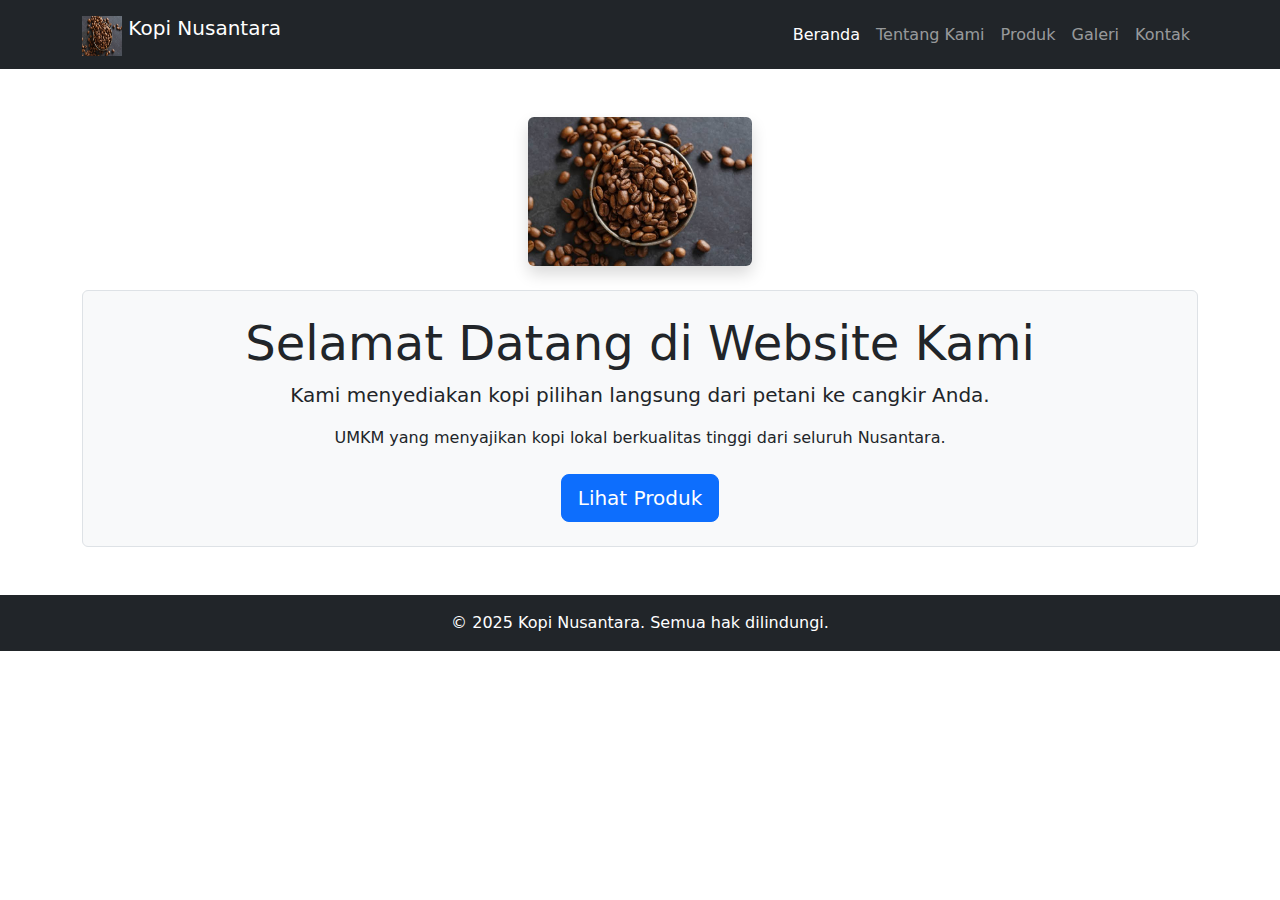
<file: index.html>
<!DOCTYPE html>
<html lang="id">
  <head>
    <meta charset="UTF-8" />
    <meta name="viewport" content="width=device-width, initial-scale=1.0" />
    <title>Profil UMKM - Kopi Nusantara</title>
    <link href="https://cdn.jsdelivr.net/npm/bootstrap@5.3.8/dist/css/bootstrap.min.css" rel="stylesheet">
    </head>
  <body>
    
    <nav class="navbar navbar-expand-lg navbar-dark bg-dark sticky-top">
      <div class="container">
        <a class="navbar-brand" href="#">
          <img src="images/logo.png" alt="Logo UMKM" width="40" height="40" class="d-inline-block align-text-top"/> Kopi Nusantara
        </a>
        <button class="navbar-toggler" type="button" data-bs-toggle="collapse" data-bs-target="#navbarNav">
          <span class="navbar-toggler-icon"></span>
        </button>
        <div class="collapse navbar-collapse" id="navbarNav">
          <ul class="navbar-nav ms-auto">
            <li class="nav-item"><a class="nav-link active" href="index.html">Beranda</a></li>
            <li class="nav-item"><a class="nav-link" href="tentang.html">Tentang Kami</a></li>
            <li class="nav-item"><a class="nav-link" href="produk.html">Produk</a></li>
            <li class="nav-item"><a class="nav-link" href="galeri.html">Galeri</a></li>
            <li class="nav-item"><a class="nav-link" href="kontak.html">Kontak</a></li>
          </ul>
        </div>
      </div>
    </nav>

    <main class="container my-5 text-center">
      <img src="images/banner.jpg" alt="Kopi Nusantara" class="img-fluid rounded mb-4 shadow" style="max-height: 400px; width: 20%; object-fit: cover;" />
      
      <section class="p-4 bg-light rounded border">
        <h2 class="display-5">Selamat Datang di Website Kami</h2>
        <p class="lead">Kami menyediakan kopi pilihan langsung dari petani ke cangkir Anda.</p>
        <p>UMKM yang menyajikan kopi lokal berkualitas tinggi dari seluruh Nusantara.</p>
        <a href="produk.html" class="btn btn-primary btn-lg mt-2">Lihat Produk</a>
      </section>
    </main>

    <footer class="bg-dark text-white text-center py-3 mt-auto">
      <div class="container">
        <p class="mb-0">&copy; 2025 Kopi Nusantara. Semua hak dilindungi.</p>
      </div>
    </footer>

    <script src="https://code.jquery.com/jquery-3.7.1.min.js"></script>
    <script src="https://cdn.jsdelivr.net/npm/bootstrap@5.3.8/dist/js/bootstrap.bundle.min.js"></script>
    <script src="script.js"></script>
  </body>
</html>
</file>
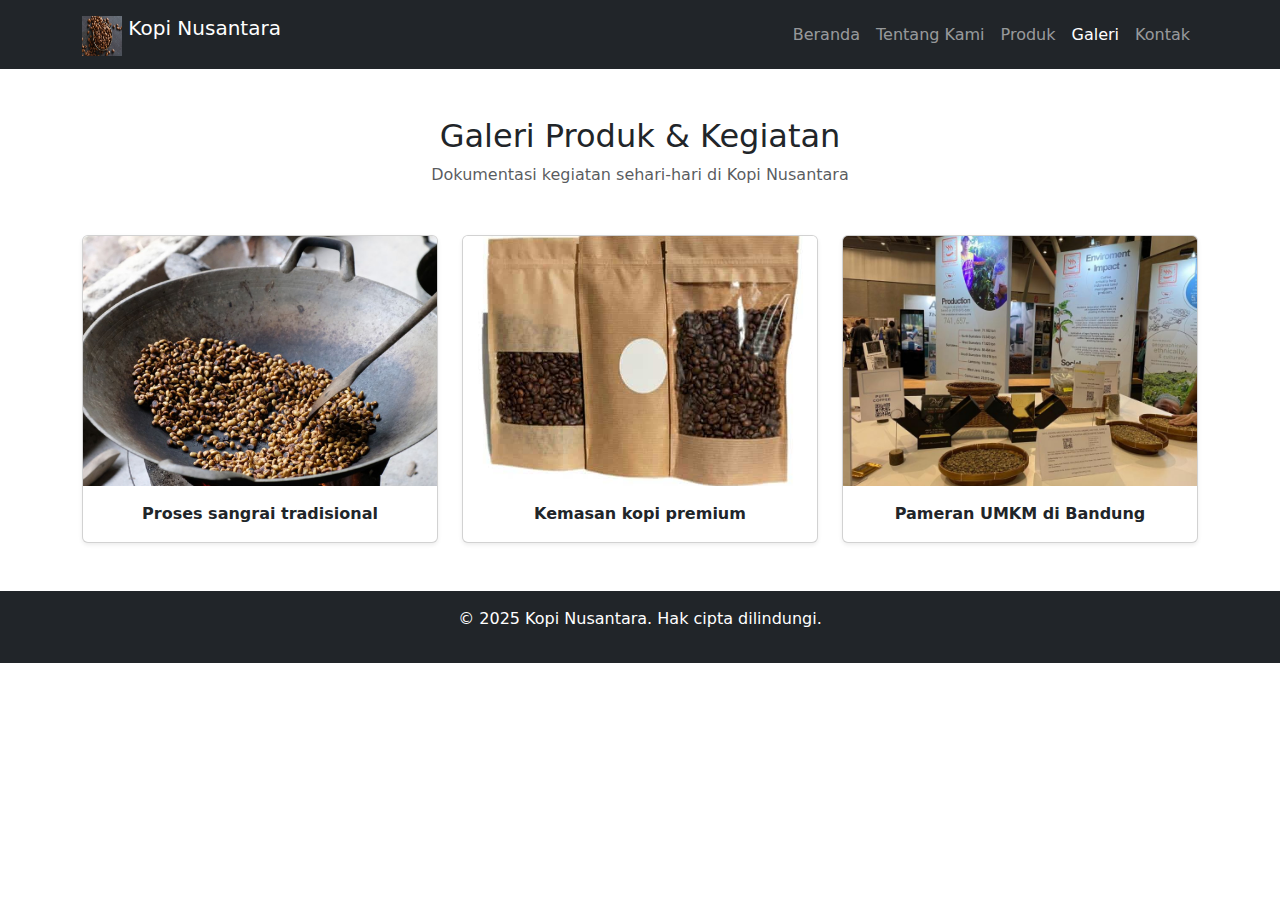
<file: galeri.html>
<!DOCTYPE html>
<html lang="id">
  <head>
    <meta charset="UTF-8" />
    <meta name="viewport" content="width=device-width, initial-scale=1.0" />
    <title>Galeri - Kopi Nusantara</title>
    <link href="https://cdn.jsdelivr.net/npm/bootstrap@5.3.0/dist/css/bootstrap.min.css" rel="stylesheet">
  </head>
  <body>
    
    <nav class="navbar navbar-expand-lg navbar-dark bg-dark sticky-top">
      <div class="container">
        <a class="navbar-brand" href="#">
          <img src="images/logo.png" alt="Logo UMKM" width="40" height="40" class="d-inline-block align-text-top"/> Kopi Nusantara
        </a>
        <button class="navbar-toggler" type="button" data-bs-toggle="collapse" data-bs-target="#navbarNav">
          <span class="navbar-toggler-icon"></span>
        </button>
        <div class="collapse navbar-collapse" id="navbarNav">
          <ul class="navbar-nav ms-auto">
            <li class="nav-item"><a class="nav-link" href="index.html">Beranda</a></li>
            <li class="nav-item"><a class="nav-link" href="tentang.html">Tentang Kami</a></li>
            <li class="nav-item"><a class="nav-link" href="produk.html">Produk</a></li>
            <li class="nav-item"><a class="nav-link active" href="galeri.html">Galeri</a></li>
            <li class="nav-item"><a class="nav-link" href="kontak.html">Kontak</a></li>
          </ul>
        </div>
      </div>
    </nav>

    <main class="container my-5">
      <div class="text-center mb-5">
        <h2>Galeri Produk & Kegiatan</h2>
        <p class="text-muted">Dokumentasi kegiatan sehari-hari di Kopi Nusantara</p>
      </div>

      <section class="row g-4">
        
        <div class="col-md-4">
            <div class="card h-100 shadow-sm">
                <img src="images/galeri1.jpg" class="card-img-top" alt="Proses sangrai kopi" style="height: 250px; object-fit: cover;" />
                <div class="card-body">
                    <p class="card-text text-center fw-bold">Proses sangrai tradisional</p>
                </div>
            </div>
        </div>

        <div class="col-md-4">
            <div class="card h-100 shadow-sm">
                <img src="images/galeri2.jpg" class="card-img-top" alt="Kemasan produk kopi" style="height: 250px; object-fit: cover;" />
                <div class="card-body">
                    <p class="card-text text-center fw-bold">Kemasan kopi premium</p>
                </div>
            </div>
        </div>

        <div class="col-md-4">
            <div class="card h-100 shadow-sm">
                <img src="images/galeri3.jpg" class="card-img-top" alt="Stand UMKM pameran" style="height: 250px; object-fit: cover;" />
                <div class="card-body">
                    <p class="card-text text-center fw-bold">Pameran UMKM di Bandung</p>
                </div>
            </div>
        </div>
      </section>
    </main>

    <footer class="bg-dark text-white text-center py-3 mt-auto">
      <p>&copy; 2025 Kopi Nusantara. Hak cipta dilindungi.</p>
    </footer>

    <script src="https://code.jquery.com/jquery-3.6.0.min.js"></script>
    <script src="https://cdn.jsdelivr.net/npm/bootstrap@5.3.0/dist/js/bootstrap.bundle.min.js"></script>
  </body>
</html>
</file>
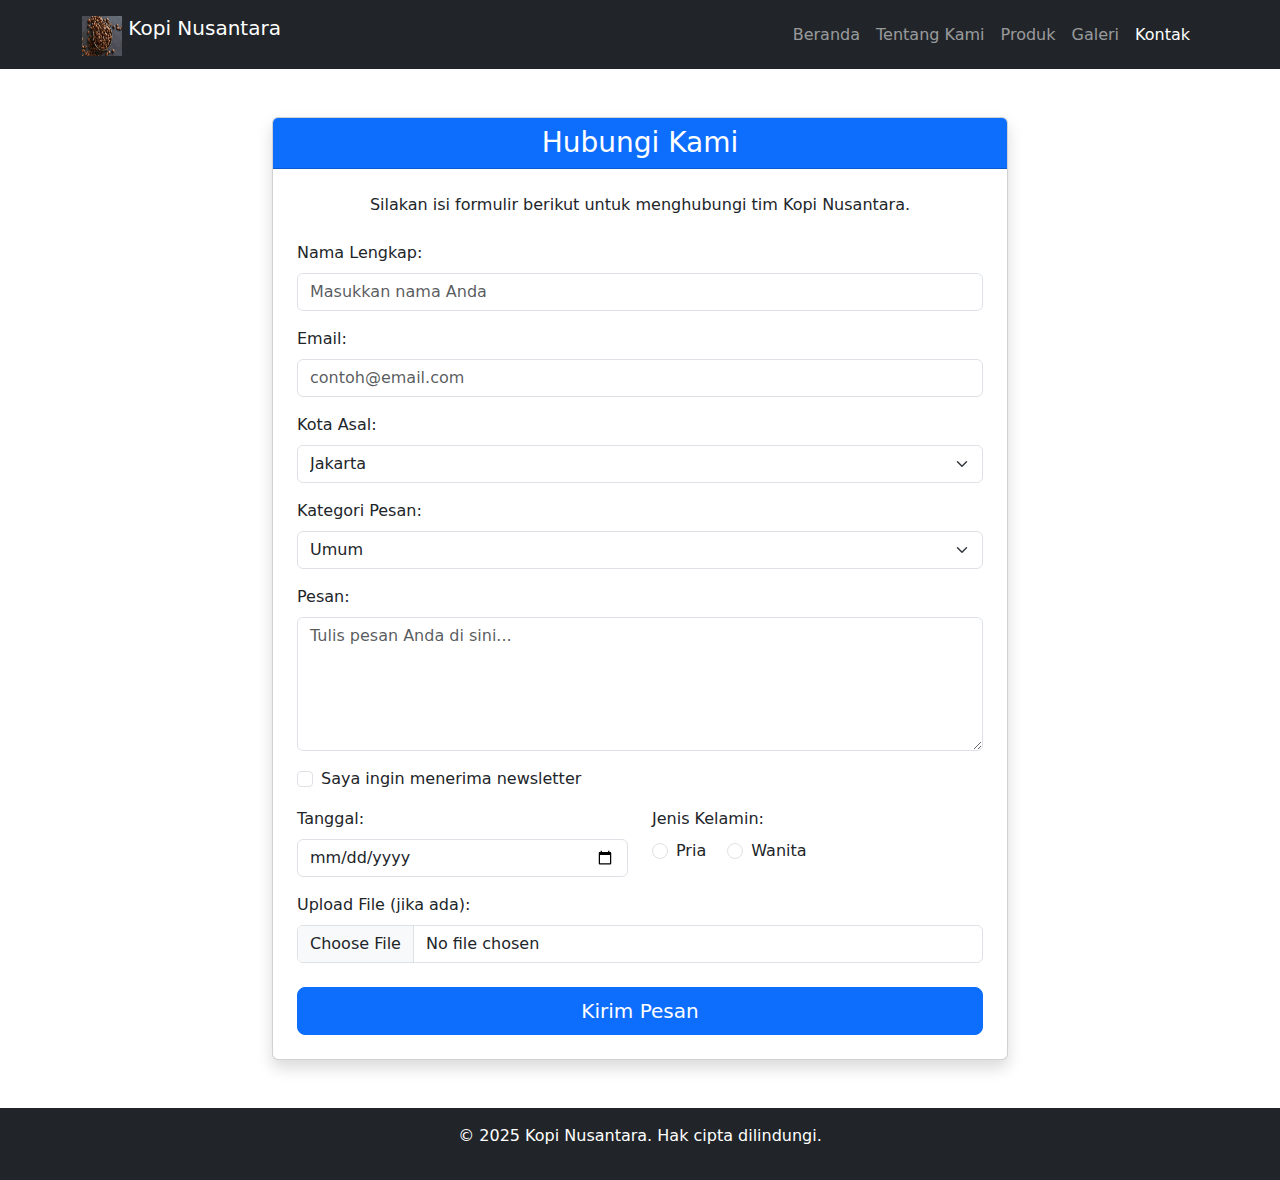
<file: kontak.html>
<!DOCTYPE html>
<html lang="id">
<head>
    <meta charset="UTF-8" />
    <meta name="viewport" content="width=device-width, initial-scale=1.0" />
    <title>Kontak - Kopi Nusantara</title>
    <link href="https://cdn.jsdelivr.net/npm/bootstrap@5.3.0/dist/css/bootstrap.min.css" rel="stylesheet">
</head>
<body>
    
    <nav class="navbar navbar-expand-lg navbar-dark bg-dark sticky-top">
      <div class="container">
        <a class="navbar-brand" href="#">
          <img src="images/logo.png" alt="Logo UMKM" width="40" height="40" class="d-inline-block align-text-top"/> Kopi Nusantara
        </a>
        <button class="navbar-toggler" type="button" data-bs-toggle="collapse" data-bs-target="#navbarNav">
          <span class="navbar-toggler-icon"></span>
        </button>
        <div class="collapse navbar-collapse" id="navbarNav">
          <ul class="navbar-nav ms-auto">
            <li class="nav-item"><a class="nav-link" href="index.html">Beranda</a></li>
            <li class="nav-item"><a class="nav-link" href="tentang.html">Tentang Kami</a></li>
            <li class="nav-item"><a class="nav-link" href="produk.html">Produk</a></li>
            <li class="nav-item"><a class="nav-link" href="galeri.html">Galeri</a></li>
            <li class="nav-item"><a class="nav-link active" href="kontak.html">Kontak</a></li>
          </ul>
        </div>
      </div>
    </nav>

    <main class="container my-5">
        <div class="row justify-content-center">
            <div class="col-lg-8">
                <div class="card shadow">
                    <div class="card-header bg-primary text-white">
                        <h3 class="mb-0 text-center">Hubungi Kami</h3>
                    </div>
                    <div class="card-body p-4">
                        <p class="text-center mb-4">Silakan isi formulir berikut untuk menghubungi tim Kopi Nusantara.</p>

                        <form id="formKontak" action="#" method="post">
                            
                            <div class="mb-3">
                                <label for="nama" class="form-label">Nama Lengkap:</label>
                                <input type="text" id="nama" name="nama" class="form-control" placeholder="Masukkan nama Anda" required />
                                <span class="error text-danger small" id="errorNama"></span>
                            </div>

                            <div class="mb-3">
                                <label for="email" class="form-label">Email:</label>
                                <input type="email" id="email" name="email" class="form-control" placeholder="contoh@email.com" required />
                                <span class="error text-danger small" id="errorEmail"></span>
                            </div>

                            <div class="mb-3">
                                <label for="kota" class="form-label">Kota Asal:</label>
                                <select id="kota" name="kota" class="form-select">
                                    <option value="Jakarta">Jakarta</option>
                                    <option value="Bandung">Bandung</option>
                                    <option value="Surabaya">Surabaya</option>
                                    <option value="Lainnya">Lainnya</option>
                                </select>
                            </div>

                            <div class="mb-3">
                                <label for="kategori" class="form-label">Kategori Pesan:</label>
                                <select id="kategori" name="kategori" class="form-select">
                                    <option value="umum">Umum</option>
                                    <option value="produk">Produk</option>
                                    <option value="kerjasama">Kerja Sama</option>
                                </select>
                                <span class="error text-danger small" id="errorKategori"></span>
                            </div>

                            <div class="mb-3">
                                <label for="pesan" class="form-label">Pesan:</label>
                                <textarea id="pesan" name="pesan" class="form-control" rows="5" required placeholder="Tulis pesan Anda di sini..."></textarea>
                                <span class="error text-danger small" id="errorPesan"></span>
                            </div>

                            <div class="mb-3 form-check">
                                <input type="checkbox" id="langganan" name="langganan" value="ya" class="form-check-input">
                                <label class="form-check-label" for="langganan">Saya ingin menerima newsletter</label>
                            </div>

                            <div class="row mb-3">
                                <div class="col-md-6">
                                    <label for="tanggal" class="form-label">Tanggal:</label>
                                    <input type="date" id="tanggal" name="tanggal" class="form-control">
                                </div>
                                <div class="col-md-6">
                                    <label class="form-label d-block">Jenis Kelamin:</label>
                                    <div class="form-check form-check-inline">
                                        <input class="form-check-input" type="radio" id="pria" name="jeniskelamin" value="Pria">
                                        <label class="form-check-label" for="pria">Pria</label>
                                    </div>
                                    <div class="form-check form-check-inline">
                                        <input class="form-check-input" type="radio" id="wanita" name="jeniskelamin" value="Wanita">
                                        <label class="form-check-label" for="wanita">Wanita</label>
                                    </div>
                                </div>
                            </div>

                            <div class="mb-4">
                                <label for="myfile" class="form-label">Upload File (jika ada):</label>
                                <input type="file" id="myfile" name="myfile" class="form-control">
                            </div>

                            <div class="d-grid">
                                <button type="submit" class="btn btn-primary btn-lg">Kirim Pesan</button>
                            </div>

                        </form>
                    </div>
                </div>
            </div>
        </div>
    </main>

    <footer class="bg-dark text-white text-center py-3 mt-auto">
        <p>&copy; 2025 Kopi Nusantara. Hak cipta dilindungi.</p>
    </footer>

    <script src="https://code.jquery.com/jquery-3.6.0.min.js"></script>
    <script src="https://cdn.jsdelivr.net/npm/bootstrap@5.3.0/dist/js/bootstrap.bundle.min.js"></script>
    <script src="script.js"></script>
</body>
</html>
</file>
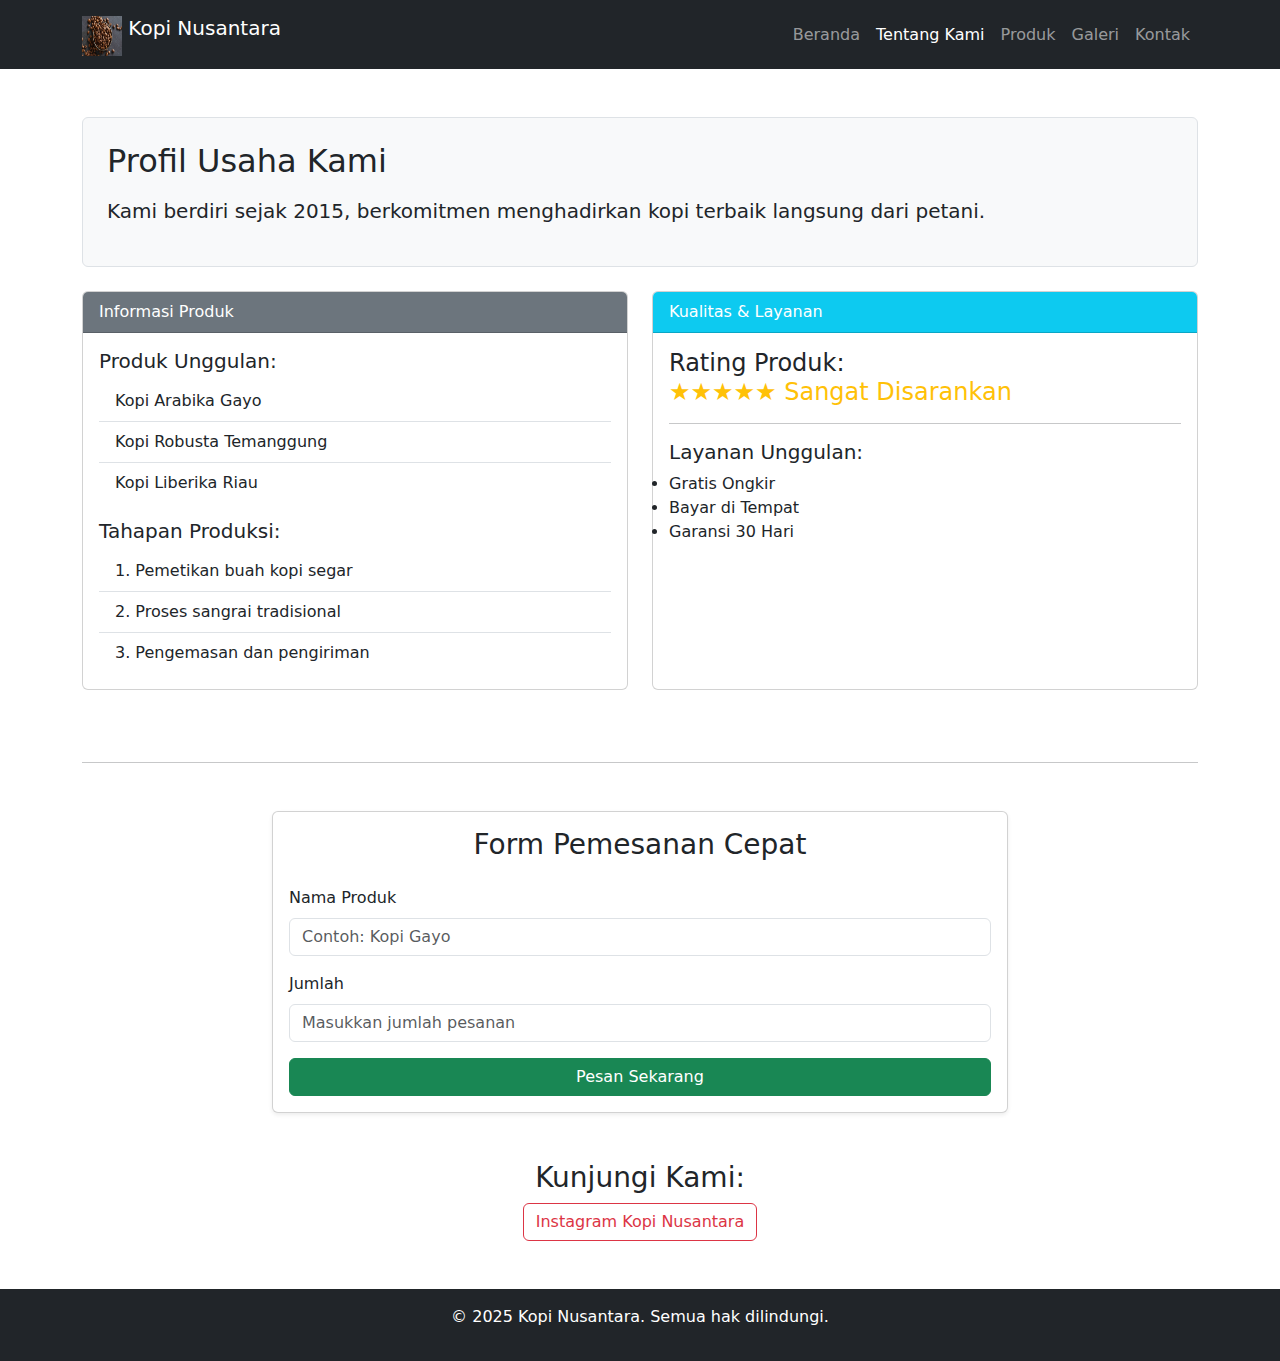
<file: tentang.html>
<!DOCTYPE html>
<html lang="id">
  <head>
    <meta charset="UTF-8" />
    <meta name="viewport" content="width=device-width, initial-scale=1.0" />
    <title>Tentang Kami - Kopi Nusantara</title>
    <link href="https://cdn.jsdelivr.net/npm/bootstrap@5.3.0/dist/css/bootstrap.min.css" rel="stylesheet">
  </head>
  <body>
    
    <nav class="navbar navbar-expand-lg navbar-dark bg-dark sticky-top">
      <div class="container">
        <a class="navbar-brand" href="#">
          <img src="images/logo.png" alt="Logo UMKM" width="40" height="40" class="d-inline-block align-text-top"/> Kopi Nusantara
        </a>
        <button class="navbar-toggler" type="button" data-bs-toggle="collapse" data-bs-target="#navbarNav">
          <span class="navbar-toggler-icon"></span>
        </button>
        <div class="collapse navbar-collapse" id="navbarNav">
          <ul class="navbar-nav ms-auto">
            <li class="nav-item"><a class="nav-link" href="index.html">Beranda</a></li>
            <li class="nav-item"><a class="nav-link active" href="tentang.html">Tentang Kami</a></li>
            <li class="nav-item"><a class="nav-link" href="produk.html">Produk</a></li>
            <li class="nav-item"><a class="nav-link" href="galeri.html">Galeri</a></li>
            <li class="nav-item"><a class="nav-link" href="kontak.html">Kontak</a></li>
          </ul>
        </div>
      </div>
    </nav>

    <main class="container my-5">
      <div class="p-4 mb-4 bg-light rounded border">
          <h2 class="mb-3">Profil Usaha Kami</h2>
          <p class="lead">
            Kami berdiri sejak 2015, berkomitmen menghadirkan kopi terbaik langsung
            dari petani.
          </p>
      </div>

      <div class="row">
          <div class="col-md-6 mb-4">
              <div class="card h-100">
                  <div class="card-header bg-secondary text-white">
                      Informasi Produk
                  </div>
                  <div class="card-body">
                      <h5 class="card-title">Produk Unggulan:</h5>
                      <ul class="list-group list-group-flush mb-3">
                        <li class="list-group-item">Kopi Arabika Gayo</li>
                        <li class="list-group-item">Kopi Robusta Temanggung</li>
                        <li class="list-group-item">Kopi Liberika Riau</li>
                      </ul>

                      <h5 class="card-title">Tahapan Produksi:</h5>
                      <ol class="list-group list-group-numbered list-group-flush">
                        <li class="list-group-item">Pemetikan buah kopi segar</li>
                        <li class="list-group-item">Proses sangrai tradisional</li>
                        <li class="list-group-item">Pengemasan dan pengiriman</li>
                      </ol>
                  </div>
              </div>
          </div>

          <div class="col-md-6 mb-4">
              <div class="card h-100">
                  <div class="card-header bg-info text-white">
                      Kualitas & Layanan
                  </div>
                  <div class="card-body">
                      <h4>Rating Produk: <br><span id="hasil-rating" class="text-warning"></span></h4>
                      <hr>
                      <h5>Layanan Unggulan:</h5>
                      <ul id="layanan-list" class="list-group"></ul>
                  </div>
              </div>
          </div>
      </div>

      <hr class="my-5">

      <div class="row justify-content-center">
          <div class="col-md-8">
              <div class="card shadow-sm">
                  <div class="card-body">
                      <h3 class="card-title text-center mb-4">Form Pemesanan Cepat</h3>
                      <form onsubmit="return cekForm()">
                        <div class="mb-3">
                            <label for="namaProduk" class="form-label">Nama Produk</label>
                            <input type="text" id="namaProduk" class="form-control" placeholder="Contoh: Kopi Gayo" />
                        </div>
                        <div class="mb-3">
                            <label for="jumlah" class="form-label">Jumlah</label>
                            <input type="number" id="jumlah" class="form-control" placeholder="Masukkan jumlah pesanan" />
                        </div>
                        <div class="d-grid gap-2">
                            <button type="submit" class="btn btn-success">Pesan Sekarang</button>
                        </div>
                      </form>
                  </div>
              </div>
          </div>
      </div>

      <div class="text-center mt-5">
        <h3>Kunjungi Kami:</h3>
        <p>
          <a href="https://instagram.com/kopinusantara" target="_blank" class="btn btn-outline-danger">
            <i class="bi bi-instagram"></i> Instagram Kopi Nusantara
          </a>
        </p>
      </div>
    </main>

    <footer class="bg-dark text-white text-center py-3 mt-auto">
      <p>&copy; 2025 Kopi Nusantara. Semua hak dilindungi.</p>
    </footer>

    <script src="https://code.jquery.com/jquery-3.6.0.min.js"></script>
    <script src="https://cdn.jsdelivr.net/npm/bootstrap@5.3.0/dist/js/bootstrap.bundle.min.js"></script>
    <script src="script.js"></script> 
  </body>
</html>
</file>
